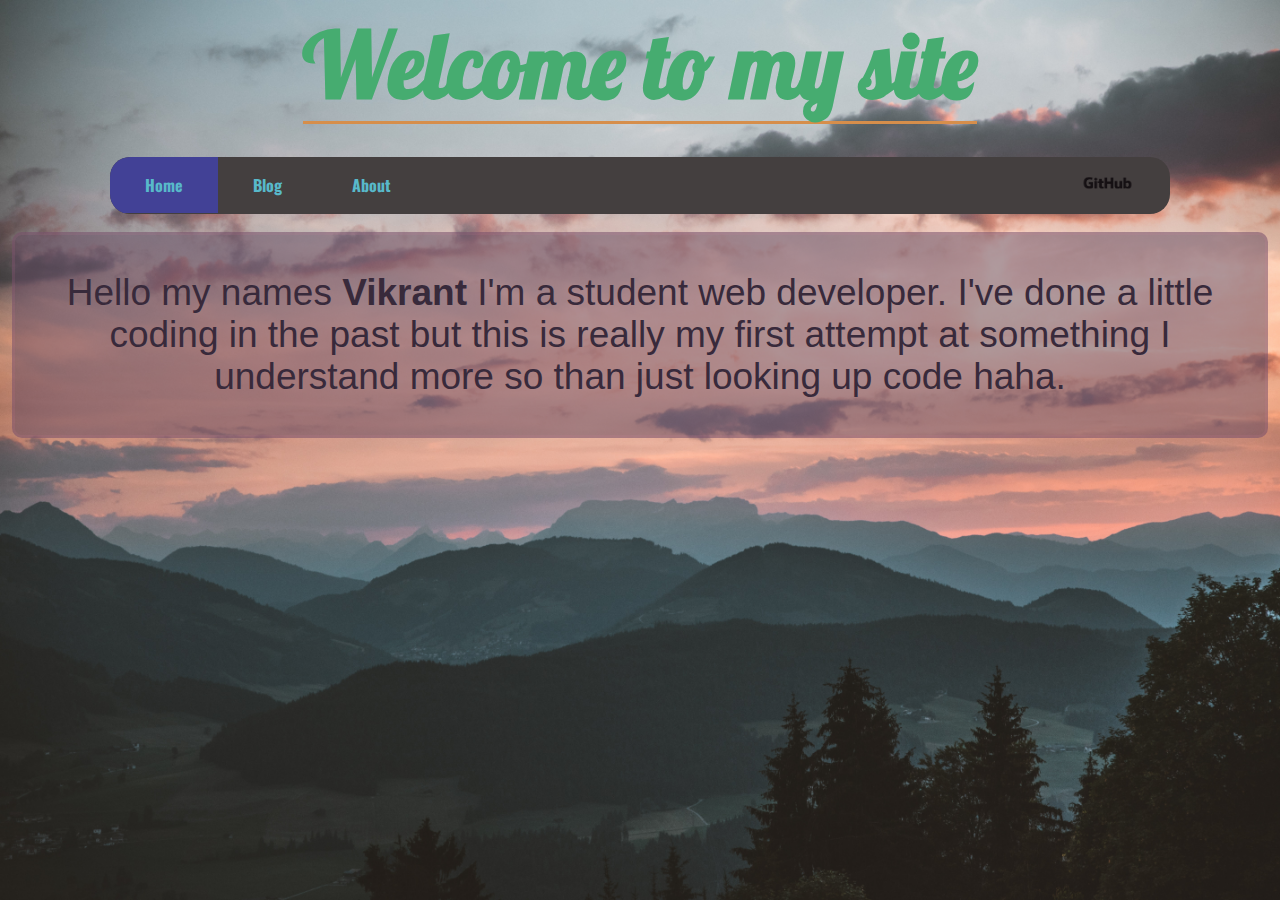
<file: index.html>
<!DOCTYPE html>
<html lang="en" class="homebackground innerbackground">

<head>
  <meta charset="UTF-8">
  <meta http-equiv="X-UA-Compatible" content="IE=edge">
  <meta name="viewport" content="width=device-width, initial-scale=1.0">
  <title>Blog</title>
  <link rel="stylesheet" type="text/css" href="../styles/main.css">
  <link rel="preconnect" href="https://fonts.googleapis.com">
<link rel="preconnect" href="https://fonts.gstatic.com" crossorigin>
<link href="https://fonts.googleapis.com/css2?family=Lobster&display=swap" rel="stylesheet">
<link rel="preconnect" href="https://fonts.googleapis.com">
<link rel="preconnect" href="https://fonts.gstatic.com" crossorigin>
<link href="https://fonts.googleapis.com/css2?family=Oswald:wght@300&family=Shizuru&display=swap" rel="stylesheet">

</head>

<body class="">
  <div class="centertext content">
    <h1 class="title">Welcome to my site</h1>
    </div>
    <br>
    <br>
<nav>
<div>
<ul class="ulclass content">
<li class="liclass"><a class="liaclass active" href="../index.html"><b>Home</b></a></li>
<li class="liclass"><a class="liaclass" href="../blog/blog.html"><b>Blog</b></a></li>
<li class="liclass"><a class="liaclass" href="#"><b>About</b></a></li>
<li class="liright"><a href="https://github.com/V1krant/"><img alt="Github" src="../imgs/GitHub_Logo.png" width="55" height="20"></a></li>
</ul>
</nav>
<br>
<div class="content2 border">
  <p style="font-size: 37px;">Hello my names <b>Vikrant</b> I'm a student web developer. I've done a little coding in the past but this is really my first attempt at something I understand more so than just looking up code haha.</p>
</div>
</body>

</html>
</file>
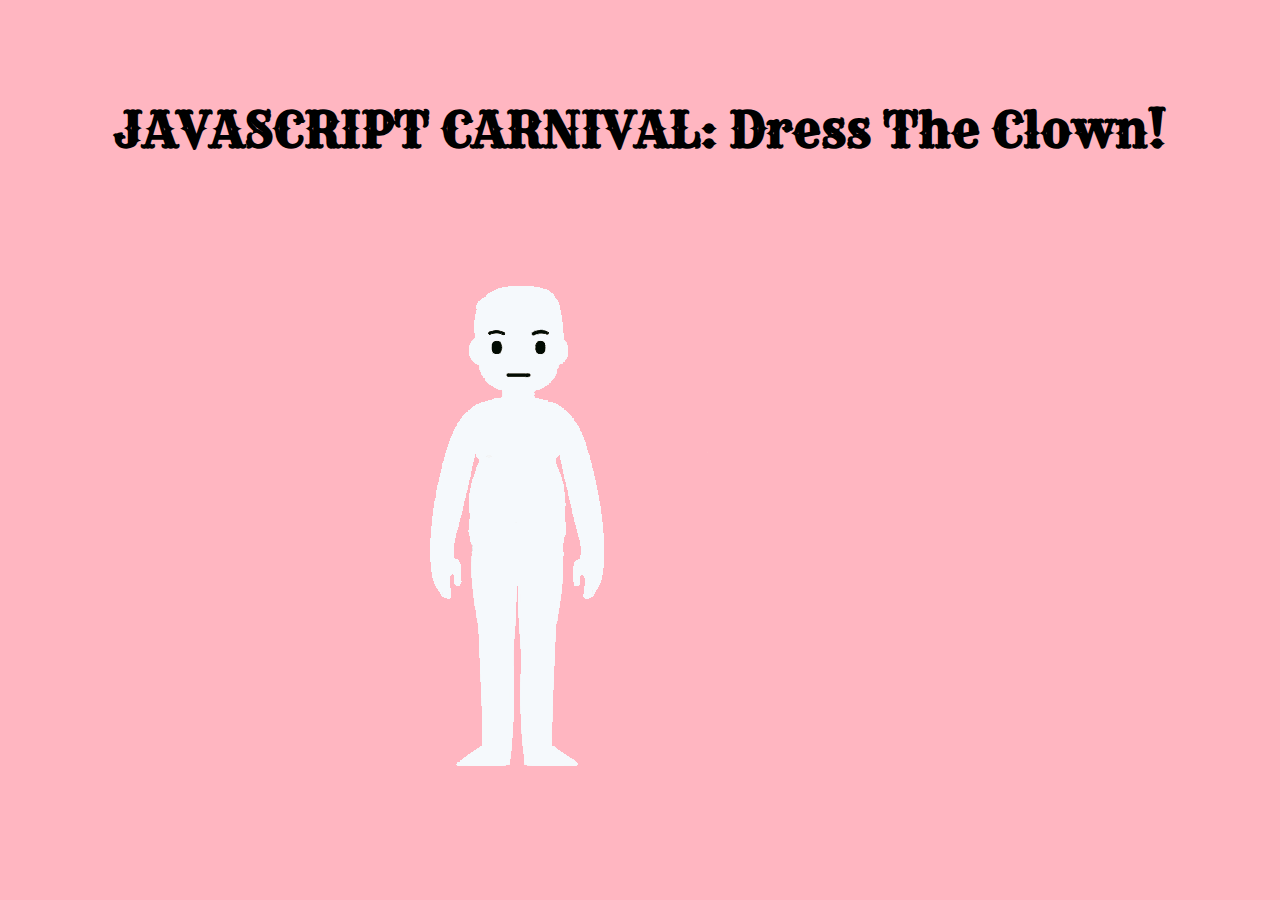
<file: dress-the-clown/index.html>
<!doctype html>
<html lang="en">
	<head>
		<meta charset="utf-8">
		<meta name="viewport" content="width=device-width, initial-scale=1, user-scalable=0, maximum-scale=1, minimum-scale=1">
		<title>JAVASCRIPT CARNIVAL: Dress The Clown!</title>
		<link href="https://fonts.googleapis.com/css?family=Rye&display=swap" rel="stylesheet">
		<link rel="stylesheet" href="../main.css">
	</head>
	<body>

		<h1> JAVASCRIPT CARNIVAL: Dress The Clown! </h1>

		<div class="dress-a-parent">
			<img id="head" class="dress-an-image head" src="./images/head0.png"> <br>
			<img id="body" class="dress-an-image body" src="./images/body0.png"> <br>
			<img id="shoes" class="dress-an-image shoes" src="./images/shoes0.png">
		</div>

		<script src="dress-the-clown.js"></script>
	</body>
</html>
</file>
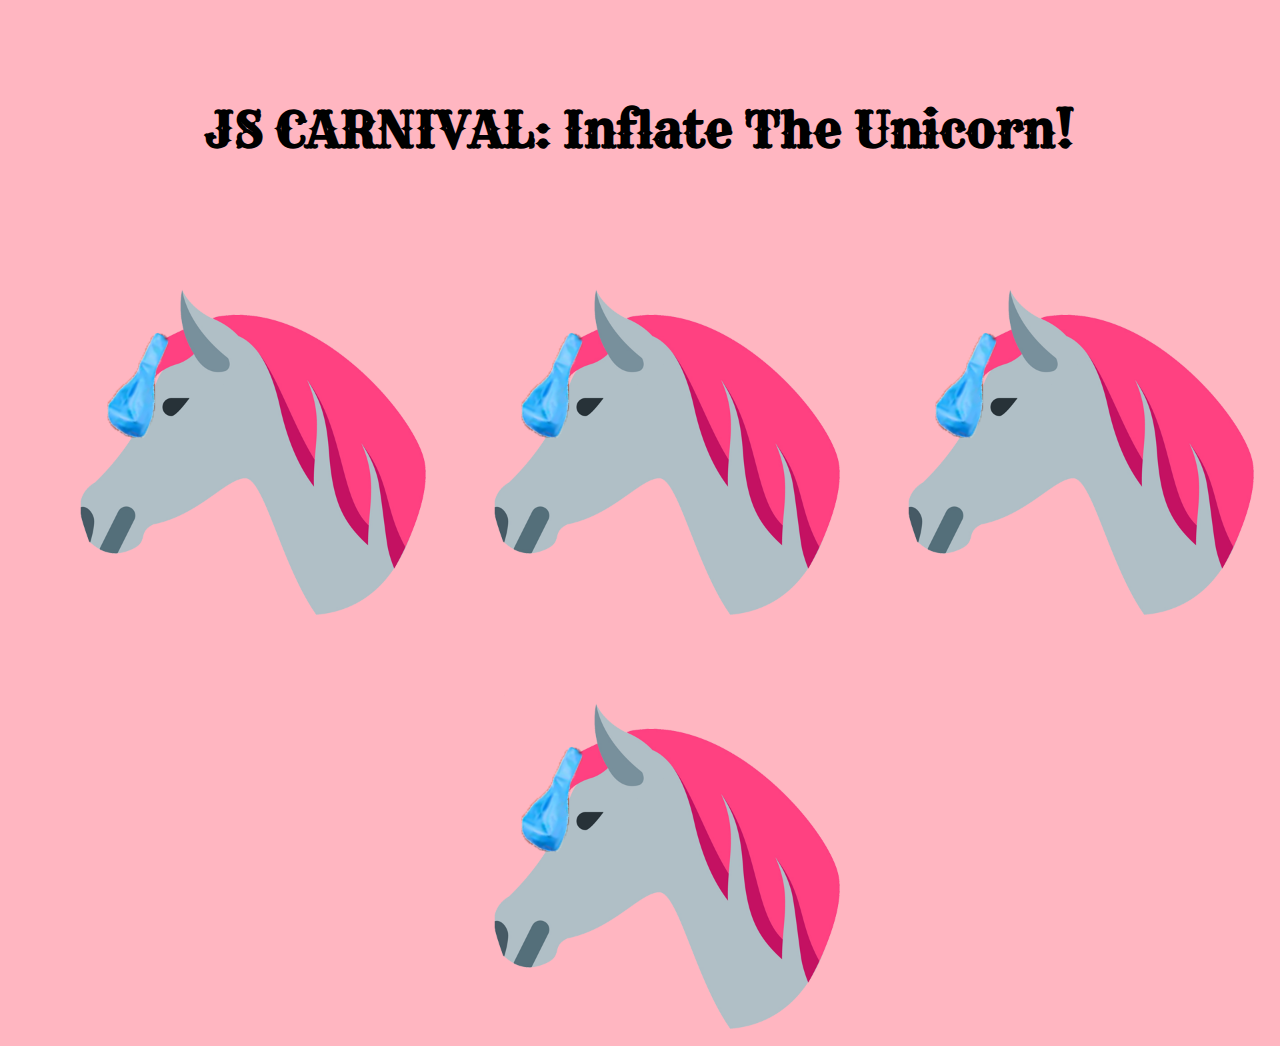
<file: inflate-the-unicorn/index.html>
<!doctype html>
<html lang="en">
	<head>
		<meta charset="utf-8">
		<meta name="viewport" content="width=device-width, initial-scale=1, user-scalable=0, maximum-scale=1, minimum-scale=1">
		<title>JS CARNIVAL: Inflate The Unicorn!</title>
		<link href="https://fonts.googleapis.com/css?family=Rye&display=swap" rel="stylesheet">
		<link rel="stylesheet" href="../main.css">
	</head>
	<body>

		<h1> JS CARNIVAL: Inflate The Unicorn! </h1>

		<div class="container">
			<img id="unicorn" class="inflate-an-image" src="./images/unicorn-0.png" >
			<img id="unicorn1" class="inflate-an-image" src="./images/unicorn-0.png" >
			<img id="unicorn2" class="inflate-an-image" src="./images/unicorn-0.png" >
      <img id="unicorn3" class="inflate-an-image" src="./images/unicorn-0.png" >
		</div>

		<script src="inflate-the-unicorn.js"></script>
	</body>

</html>
</file>
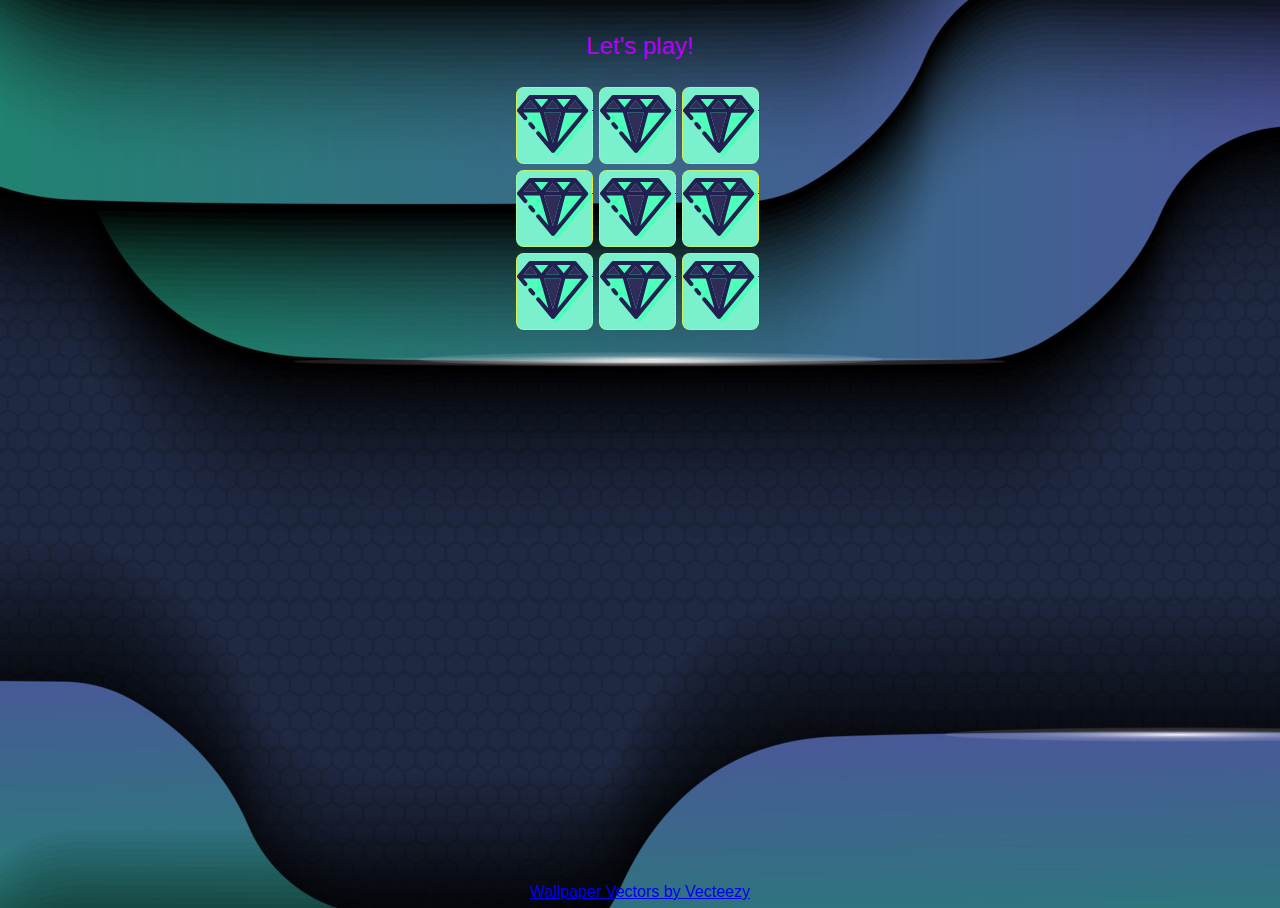
<file: minesweeper/index.html>
<!DOCTYPE html>
<html>
  <head>
    <title>Minesweeper</title>
    <link rel="stylesheet" href="minesweeper.css">
    <script src="lib/tests.js"></script>
    <script src="lib/lib.js"></script>
    <script src="minesweeper.js"></script>
  </head>
  <body>
    <div id="message"></div>
    <div id="notes"></div>
    <div class="board"></div>
    <a style="padding-top: 550px;"href="https://www.vecteezy.com/free-vector/wallpaper">Wallpaper Vectors by Vecteezy</a>
  </body>
</html>
</file>
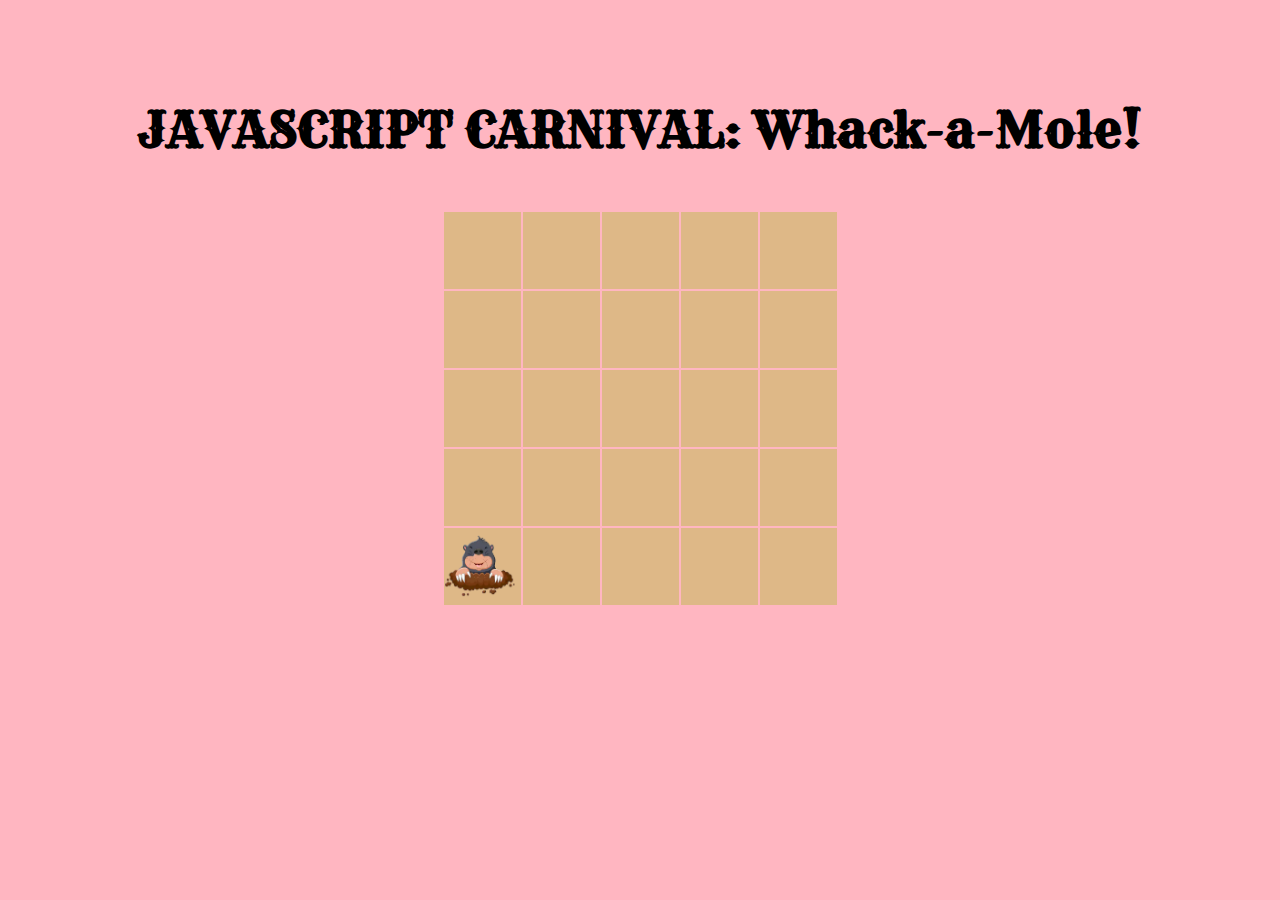
<file: whack-a-mole/index.html>
<!doctype html>
<html lang="en">
	<head>
	  <meta charset="utf-8">
	  <meta name="viewport" content="width=device-width, initial-scale=1, user-scalable=0, maximum-scale=1, minimum-scale=1">
	  <title>JAVASCRIPT CARNIVAL: Whack-a-Mole!</title>
	  <link href="https://fonts.googleapis.com/css?family=Rye&display=swap" rel="stylesheet">
	  <link rel="stylesheet" href="../main.css">
	</head>
	<body>

		<h1> JAVASCRIPT CARNIVAL: Whack-a-Mole! </h1>

		<table id="table">
		  <tr>
			<td>  </td>
			<td>  </td>
			<td>  </td>
			<td>  </td>
			<td>  </td>
		  </tr>
		  <tr>
			<td>  </td>
			<td>  </td>
			<td>  </td>
			<td>  </td>
			<td>  </td>
		  </tr>
		  <tr>
			<td>  </td>
			<td>  </td>
			<td>  </td>
			<td>  </td>
			<td>  </td>
		  </tr>
		  <tr>
			<td>  </td>
			<td>  </td>
			<td>  </td>
			<td>  </td>
			<td>  </td>
		  </tr>
		  <tr>
			<td>  </td>
			<td>  </td>
			<td>  </td>
			<td>  </td>
			<td>  </td>
		  </tr>
		</table>
		<script src="whack-a-mole.js"></script>
	</body>
</html>
</file>
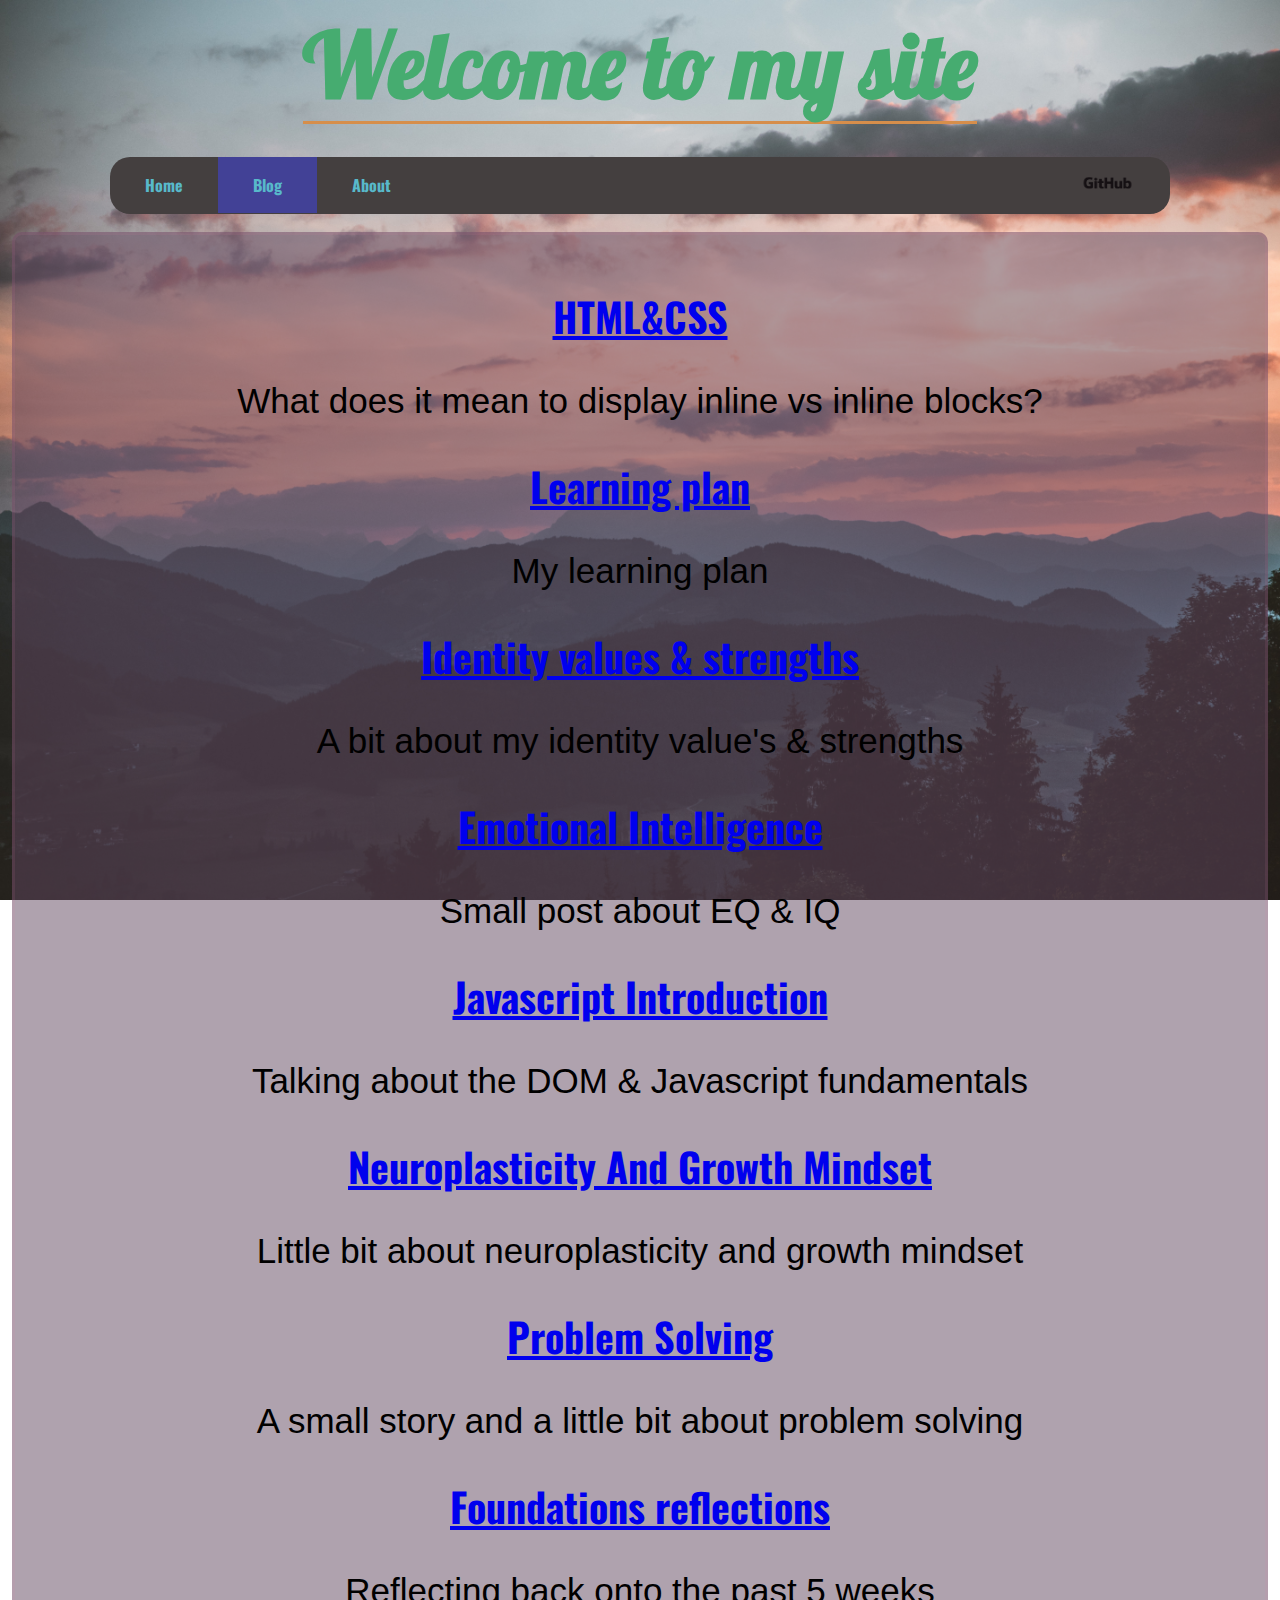
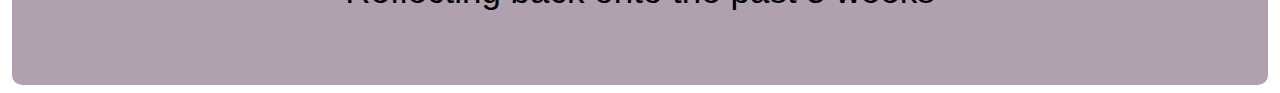
<file: blog/blog.html>
<!DOCTYPE html>
<html lang="en" class="homebackground innerbackground">

<head>
  <meta charset="UTF-8">
  <meta http-equiv="X-UA-Compatible" content="IE=edge">
  <meta name="viewport" content="width=device-width, initial-scale=1.0">
  <title>Blog</title>
  <link rel="stylesheet" type="text/css" href="../styles/blog.css">
  <link rel="preconnect" href="https://fonts.googleapis.com">
<link rel="preconnect" href="https://fonts.gstatic.com" crossorigin>
<link href="https://fonts.googleapis.com/css2?family=Lobster&display=swap" rel="stylesheet">
<link rel="preconnect" href="https://fonts.googleapis.com">
<link rel="preconnect" href="https://fonts.gstatic.com" crossorigin>
<link href="https://fonts.googleapis.com/css2?family=Oswald:wght@300&family=Shizuru&display=swap" rel="stylesheet">

</head>

<body class="">
  <div class="centertext content">
    <h1 class="title">Welcome to my site</h1>
    </div>
    <br>
    <br>
<nav>
<div>
<ul class="ulclass content">
<li class="liclass"><a class="liaclass" href="../index.html"><b>Home</b></a></li>
<li class="liclass"><a class="liaclass active" href="../blog/blog.html"><b>Blog</b></a></li>
<li class="liclass"><a class="liaclass" href="#"><b>About</b></a></li>
<li class="liright"><a href="https://github.com/V1krant/"><img alt="Github" src="../imgs/GitHub_Logo.png" width="55" height="20"></a></li>
</ul>
</nav>
<br>
<div class="content2 border">
  <br>
  <a href="../blog/html-css.html"><h2 class="h2style">HTML&CSS</h2></a>
  <p>What does it mean to display inline vs inline blocks?</p>
  <a href="../blog/learning-plan.html"><h2 class="h2style">Learning plan</h2></a>
  <p>My learning plan</p>
  <a href="../blog/identity-values.html"><h2 class="h2style">Identity values & strengths</h2></a>
  <p>A bit about my identity value's & strengths </p>
  <a href="../blog/emotional-intelligence.html"><h2 class="h2style">Emotional Intelligence</h2></a>
  <p>Small post about EQ & IQ</p>
  <a href="../blog/javascript-dom.html"><h2 class="h2style">Javascript Introduction</h2></a>
  <p>Talking about the DOM & Javascript fundamentals</p>
  <a href="../blog/neuroplasticity.html"><h2 class="h2style">Neuroplasticity And Growth Mindset</h2></a>
  <p>Little bit about neuroplasticity and growth mindset</p>
  <a href="../blog/problem-solving.html"><h2 class="h2style">Problem Solving</h2></a>
  <p>A small story and a little bit about problem solving</p>
  <a href="../blog/foundations-reflection.html"><h2 class="h2style">Foundations reflections</h2></a>
  <p>Reflecting back onto the past 5 weeks</p>
  <br>
  <br>
</div>
</body>

</html>
</file>
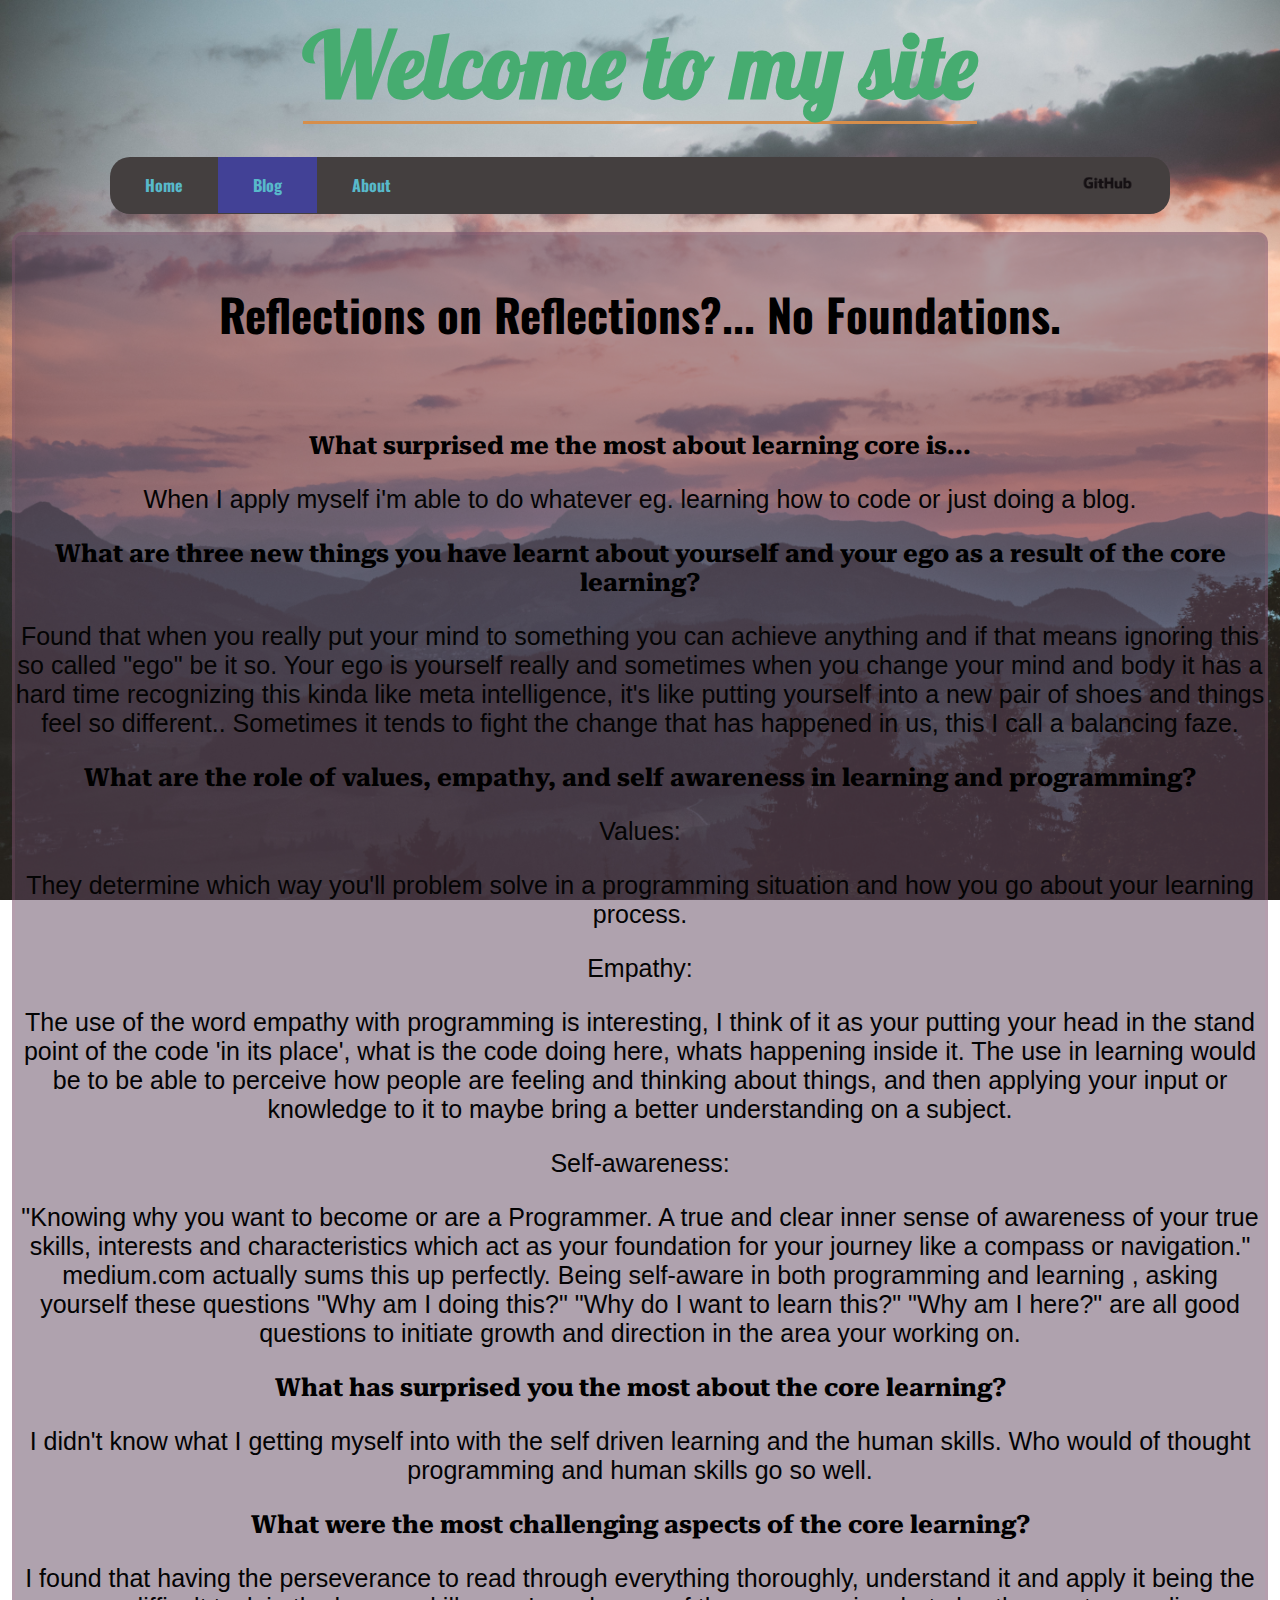
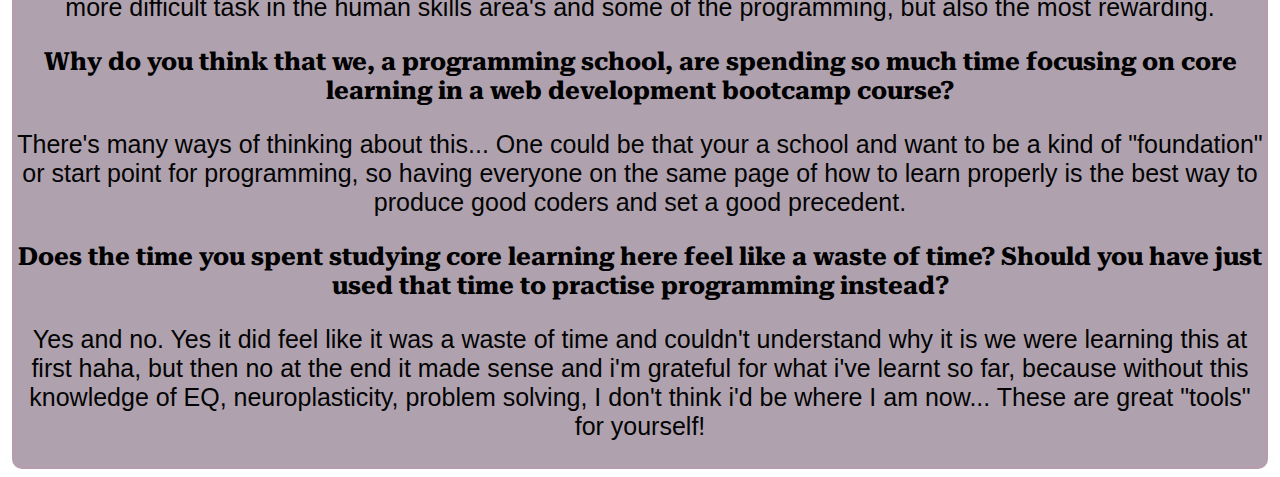
<file: blog/foundations-reflection.html>
<!DOCTYPE html>
<html lang="en" class="homebackground innerbackground">

<head>
  <meta charset="UTF-8">
  <meta http-equiv="X-UA-Compatible" content="IE=edge">
  <meta name="viewport" content="width=device-width, initial-scale=1.0">
  <title>Blog</title>
  <link rel="stylesheet" type="text/css" href="../styles/blogposts.css">
  <link rel="preconnect" href="https://fonts.googleapis.com">
<link rel="preconnect" href="https://fonts.gstatic.com" crossorigin>
<link href="https://fonts.googleapis.com/css2?family=Lobster&display=swap" rel="stylesheet">
<link rel="preconnect" href="https://fonts.googleapis.com">
<link rel="preconnect" href="https://fonts.gstatic.com" crossorigin>
<link href="https://fonts.googleapis.com/css2?family=Oswald:wght@300&family=Shizuru&display=swap" rel="stylesheet">
<link rel="preconnect" href="https://fonts.googleapis.com">
<link rel="preconnect" href="https://fonts.gstatic.com" crossorigin>
<link href="https://fonts.googleapis.com/css2?family=Roboto+Serif:ital,wght@1,300&display=swap" rel="stylesheet">
</head>

<body class="">
  <div class="centertext content">
    <h1 class="title">Welcome to my site</h1>
    </div>
    <br>
    <br>
<nav>
<div>
<ul class="ulclass content">
<li class="liclass"><a class="liaclass" href="../index.html"><b>Home</b></a></li>
<li class="liclass"><a class="liaclass active" href="../blog/blog.html"><b>Blog</b></a></li>
<li class="liclass"><a class="liaclass" href="#"><b>About</b></a></li>
<li class="liright"><a href="https://github.com/V1krant/"><img alt="Github" src="../imgs/GitHub_Logo.png" width="55" height="20"></a></li>
</ul>
</nav>
<br>
<div class="content2 border">
<h3 style="font-size: 45px;">Reflections on Reflections?... No Foundations.</h3>
<br>
<h2 class="stylehs">What surprised me the most about learning core is...</h2>
<p>
  When I apply myself i'm able to do whatever eg. learning how to code or just doing a blog.
</p>
<h2 class="stylehs">What are three new things you have learnt about yourself and your ego as a result of the core learning?</h2>
<p>
  Found that when you really put your mind to something you can achieve anything and if that means ignoring this so called "ego" be it so. 
  Your ego is yourself really and sometimes when you change your mind and body it has a hard time recognizing this kinda like meta intelligence, it's like putting yourself into a new pair of shoes and things feel so different.. Sometimes it tends to fight the change that has happened in us, this I call a balancing faze.
</p>
<h2 class="stylehs">What are the role of values, empathy, and self awareness in learning and programming?</h2>
<p>
  Values: 
</p>
<p>
  They determine which way you'll problem solve in a programming situation and how you go about your learning process.
  </p>
<p>Empathy: </p>
<p>
  The use of the word empathy with programming is interesting, I think of it as your putting your head in the stand point of the code 'in its place', what is the code doing here, whats happening inside it. The use in learning would be to be able to perceive how people are feeling and thinking about things, and then applying your input or knowledge to it to maybe bring a better understanding on a subject.
</p>
<p>Self-awareness:</p>
<p>
  "Knowing why you want to become or are a Programmer. A true and clear inner sense of awareness of your true skills, interests and characteristics which act as your foundation for your journey like a compass or navigation." medium.com actually sums this up perfectly. Being self-aware in both programming and learning , asking yourself these questions "Why am I doing this?" "Why do I want to learn this?" "Why am I here?" are all good questions to initiate growth and direction in the area your working on.
</p>
<h2 class="stylehs">What has surprised you the most about the core learning?</h2>
<p>
  I didn't know what I getting myself into with the self driven learning and the human skills. Who would of thought programming and human skills go so well.
</p>
<h2 class="stylehs">What were the most challenging aspects of the core learning?</h2>
<p>
  I found that having the perseverance to read through everything thoroughly, understand it and apply it being the more difficult task in the human skills area's and some of the programming, but also the most rewarding. 
</p>
<h2 class="stylehs">Why do you think that we, a programming school, are spending so much time focusing on core learning in a web development bootcamp course?</h2>
<p>
  There's many ways of thinking about this... One could be that your a school and want to be a kind of "foundation" or start point for programming, so having everyone on the same page of how to learn properly is the best way to produce good coders and set a good precedent.
</p>
<h2 class="stylehs">Does the time you spent studying core learning here feel like a waste of time? Should you have just used that time to practise programming instead?</h2>
<p>
  Yes and no. Yes it did feel like it was a waste of time and couldn't understand why it is we were learning this at first haha, but then no at the end it made sense and i'm grateful for what i've learnt so far, because without this knowledge of EQ, neuroplasticity, problem solving, I don't think i'd be where I am now... These are great "tools" for yourself!
</p>
</div>
</body>

</html>
</file>
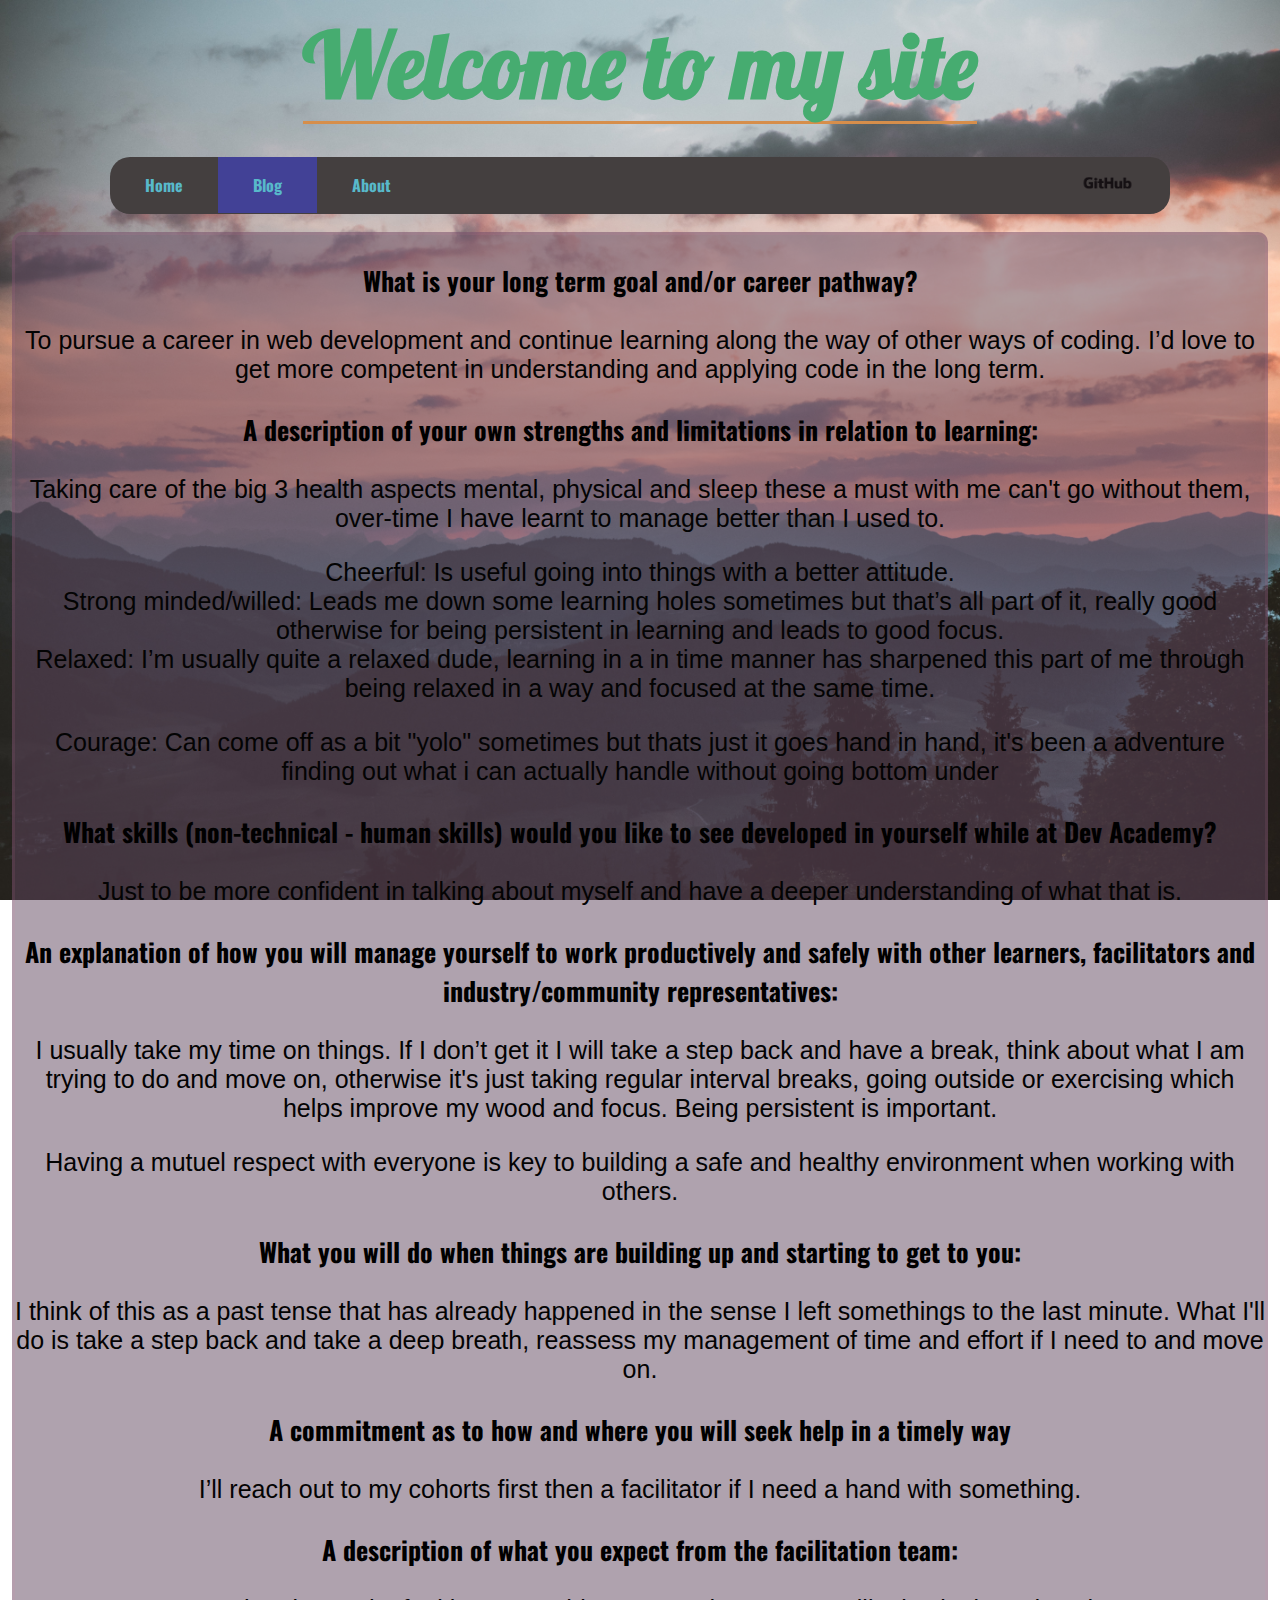
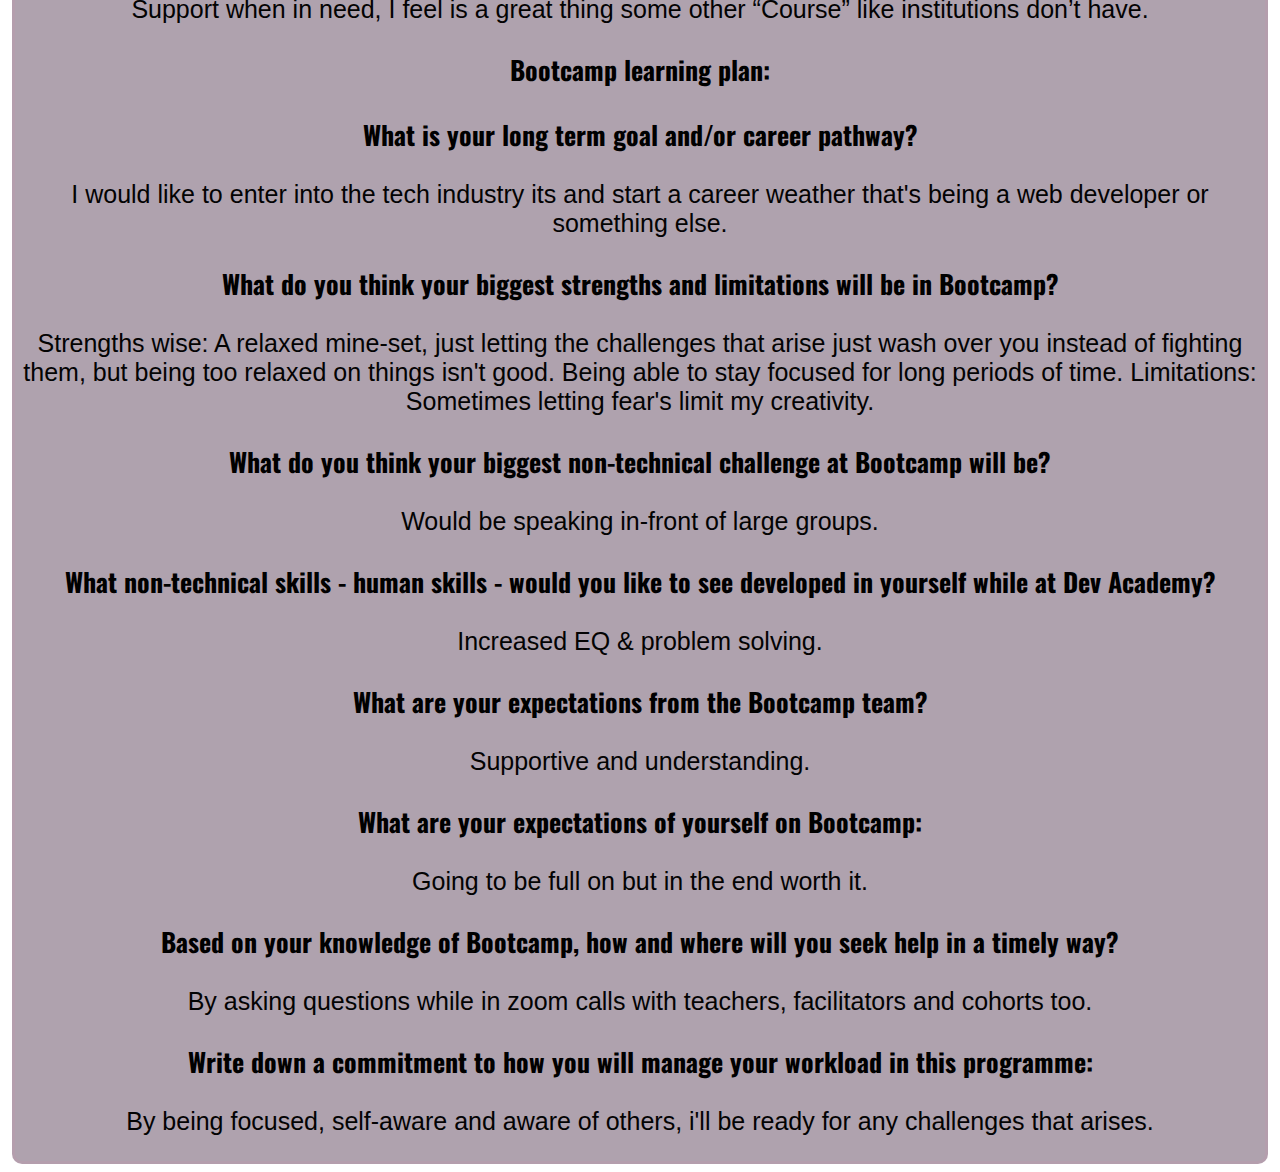
<file: blog/learning-plan.html>
<!DOCTYPE html>
<html lang="en" class="homebackground innerbackground">

<head>
  <meta charset="UTF-8">
  <meta http-equiv="X-UA-Compatible" content="IE=edge">
  <meta name="viewport" content="width=device-width, initial-scale=1.0">
  <title>Blog</title>
  <link rel="stylesheet" type="text/css" href="../styles/blogposts.css">
  <link rel="preconnect" href="https://fonts.googleapis.com">
<link rel="preconnect" href="https://fonts.gstatic.com" crossorigin>
<link href="https://fonts.googleapis.com/css2?family=Lobster&display=swap" rel="stylesheet">
<link rel="preconnect" href="https://fonts.googleapis.com">
<link rel="preconnect" href="https://fonts.gstatic.com" crossorigin>
<link href="https://fonts.googleapis.com/css2?family=Oswald:wght@300&family=Shizuru&display=swap" rel="stylesheet">

</head>

<body class="">
  <div class="centertext content">
    <h1 class="title">Welcome to my site</h1>
    </div>
    <br>
    <br>
<nav>
<div>
<ul class="ulclass content">
<li class="liclass"><a class="liaclass" href="../index.html"><b>Home</b></a></li>
<li class="liclass"><a class="liaclass active" href="../blog/blog.html"><b>Blog</b></a></li>
<li class="liclass"><a class="liaclass" href="#"><b>About</b></a></li>
<li class="liright"><a href="https://github.com/V1krant/"><img alt="Github" src="../imgs/GitHub_Logo.png" width="55" height="20"></a></li>
</ul>
</nav>
<br>
<div class="content2 border">
  <h3>What is your long term goal and/or career pathway?</h3>

  <p>To pursue a career in web development and continue learning along the way of other ways of coding. I’d love to get more competent in understanding and applying code in the long term.</p>
  
  <h3>A description of your own strengths and limitations in relation to learning:</h3>
  <p>Taking care of the big 3 health aspects mental, physical and sleep these a must with me can't go without them, over-time I have learnt to manage better than I used to.</p><p>Cheerful: Is useful going into things with a better attitude.<br>
  Strong minded/willed: Leads me down some learning holes sometimes but that’s all part of it, really good otherwise for being persistent in learning and leads to good focus.<br>
  Relaxed: I’m usually quite a relaxed dude, learning in a in time manner has sharpened this part of me through being relaxed in a way and focused at the same time.</p>
  <p>Courage: Can come off as a bit "yolo" sometimes but thats just it goes hand in hand, it's been a adventure finding out what i can actually handle without going bottom under</p>
  
  <h3>What skills (non-technical - human skills) would you like to see developed in yourself while at Dev Academy?</h3>
  
  <p>Just to be more confident in talking about myself and have a deeper understanding of what that is.</p>
  
  <h3>An explanation of how you will manage yourself to work productively and safely with other learners, facilitators and industry/community representatives:</h3>
  
  <p>I usually take my time on things. If I don’t get it I will take a step back and have a break, think about what I am trying to do and move on, otherwise it's just taking regular interval breaks, going outside or exercising which helps improve my wood and focus. Being persistent is important.</p>
  <p>Having a mutuel respect with everyone is key to building a safe and healthy environment when working with others.</p>
  
  <h3>What you will do when things are building up and starting to get to you:</h3>
  
  <p>I think of this as a past tense that has already happened in the sense I left somethings to the last minute. What I'll do is take a step back and take a deep breath, reassess my management of time and effort if I need to and move on.</p>
  
  <h3>A commitment as to how and where you will seek help in a timely way</h3>
  
  <p>I’ll reach out to my cohorts first then a facilitator if I need a hand with something.</p>
  
  <h3>A description of what you expect from the facilitation team:</h3>
  
  <p>Support when in need, I feel is a great thing some other “Course” like institutions don’t have.
  </p>

  <h3>Bootcamp learning plan:</h3>

  <h3>What is your long term goal and/or career pathway?</h3>
  <p>
    I would like to enter into the tech industry its and start a career weather that's being a web developer or something else.
  </p>

  <h3>What do you think your biggest strengths and limitations will be in Bootcamp?</h3>
  <p>
   Strengths wise: A relaxed mine-set, just letting the challenges that arise just wash over you instead of fighting them, but being too relaxed on things isn't good. Being able to stay focused for long periods of time.
   Limitations: Sometimes letting fear's limit my creativity.
  </p>

  <h3>What do you think your biggest non-technical challenge at Bootcamp will be?</h3>
  <p>
    Would be speaking in-front of large groups.
  </p>

  <h3>What non-technical skills - human skills - would you like to see developed in yourself while at Dev Academy?</h3>
  <p>
    Increased EQ & problem solving.
  </p>

  <h3>What are your expectations from the Bootcamp team?</h3>
  <p>
    Supportive and understanding.
  </p>

  <h3>What are your expectations of yourself on Bootcamp:</h3>
  <p>
    Going to be full on but in the end worth it.
  </p>

  <h3>Based on your knowledge of Bootcamp, how and where will you seek help in a timely way?</h3>
  <p>
    By asking questions while in zoom calls with teachers, facilitators and cohorts too.
  </p>

  <h3>Write down a commitment to how you will manage your workload in this programme:</h3>
  <p>
   By being focused, self-aware and aware of others, i'll be ready for any challenges that arises.
  </p>
</div>
</body>

</html>
</file>
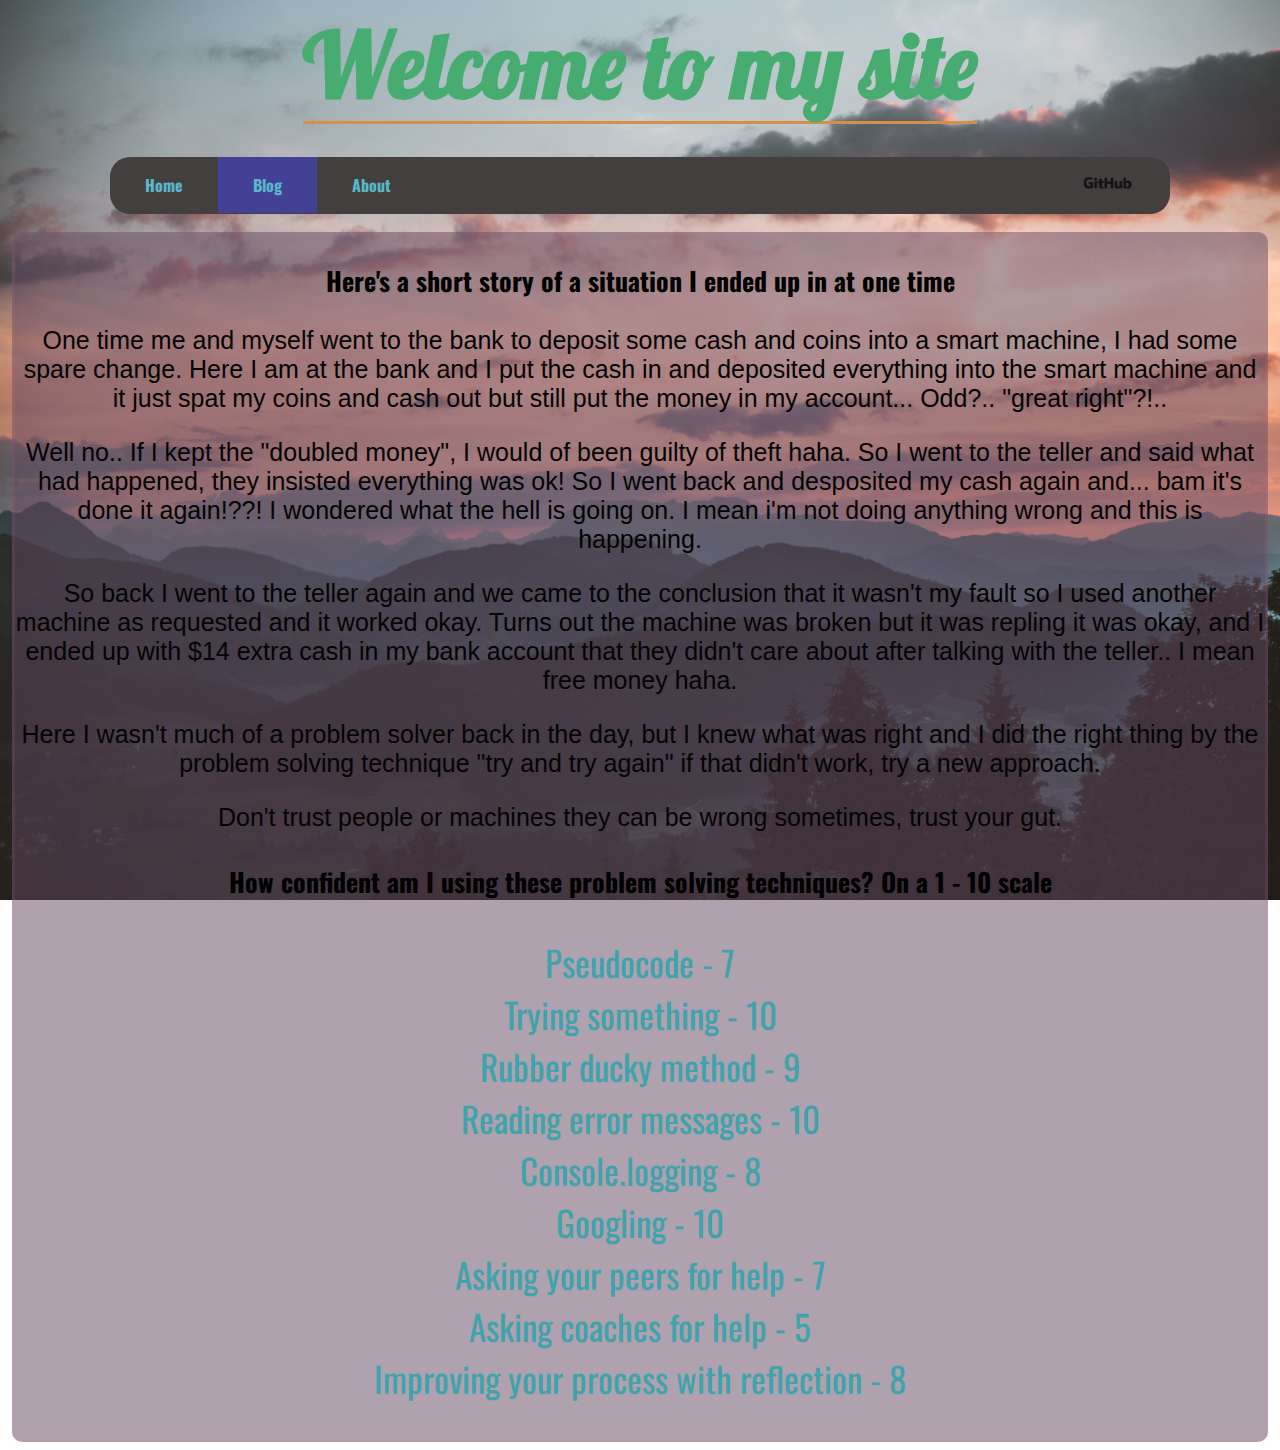
<file: blog/problem-solving.html>
<!DOCTYPE html>
<html lang="en" class="homebackground innerbackground">

<head>
  <meta charset="UTF-8">
  <meta http-equiv="X-UA-Compatible" content="IE=edge">
  <meta name="viewport" content="width=device-width, initial-scale=1.0">
  <title>Blog</title>
  <link rel="stylesheet" type="text/css" href="../styles/blogposts.css">
  <link rel="preconnect" href="https://fonts.googleapis.com">
<link rel="preconnect" href="https://fonts.gstatic.com" crossorigin>
<link href="https://fonts.googleapis.com/css2?family=Lobster&display=swap" rel="stylesheet">
<link rel="preconnect" href="https://fonts.googleapis.com">
<link rel="preconnect" href="https://fonts.gstatic.com" crossorigin>
<link href="https://fonts.googleapis.com/css2?family=Oswald:wght@300&family=Shizuru&display=swap" rel="stylesheet">

</head>

<body class="">
  <div class="centertext content">
    <h1 class="title">Welcome to my site</h1>
    </div>
    <br>
    <br>
<nav>
<div>
<ul class="ulclass content">
<li class="liclass"><a class="liaclass" href="../index.html"><b>Home</b></a></li>
<li class="liclass"><a class="liaclass active" href="../blog/blog.html"><b>Blog</b></a></li>
<li class="liclass"><a class="liaclass" href="#"><b>About</b></a></li>
<li class="liright"><a href="https://github.com/V1krant/"><img alt="Github" src="../imgs/GitHub_Logo.png" width="55" height="20"></a></li>
</ul>
</nav>
<br>
<div class="content2 border">
  <h3>Here's a short story of a situation I ended up in at one time</h3>

   <p>
    One time me and myself went to the bank to deposit some cash and coins into a smart machine, I had some spare change. Here I am at the bank and I put the cash in and deposited everything into the smart machine and it just spat my coins and cash out but still put the money in my account... Odd?.. "great right"?!.. 
   </p>
   <p>
    Well no.. If I kept the "doubled money", I would of been guilty of theft haha. So I went to the teller and said what had happened, they insisted everything was ok! So I went back and desposited my cash again and... bam it's done it again!??! I wondered what the hell is going on. I mean i'm not doing anything wrong and this is happening. 
    </p>
    <p>
    So back I went to the teller again and we came to the conclusion that it wasn't my fault so I used another machine as requested and it worked okay. Turns out the machine was broken but it was repling it was okay, and I ended up with $14 extra cash in my bank account that they didn't care about after talking with the teller.. I mean free money haha. 
    </p>
    <p>
      Here I wasn't much of a problem solver back in the day, but I knew what was right and I did the right thing by the problem solving technique "try and try again" if that didn't work, try a new approach.
    </p>
    <p>
    Don't trust people or machines they can be wrong sometimes, trust your gut.
    </p>
    <h3 style="margin: 30px 0px 30px 0px;">How confident am I using these problem solving techniques? On a 1 - 10 scale</h3>
    <p id="plist">
    Pseudocode - 7<br>Trying something - 10<br>Rubber ducky method - 9<br>Reading error messages - 10<br>Console.logging - 8<br>Googling - 10<br>Asking your peers for help - 7<br>Asking coaches for help - 5<br>Improving your process with reflection - 8
    </p>
  </div>
</body>

</html>
</file>
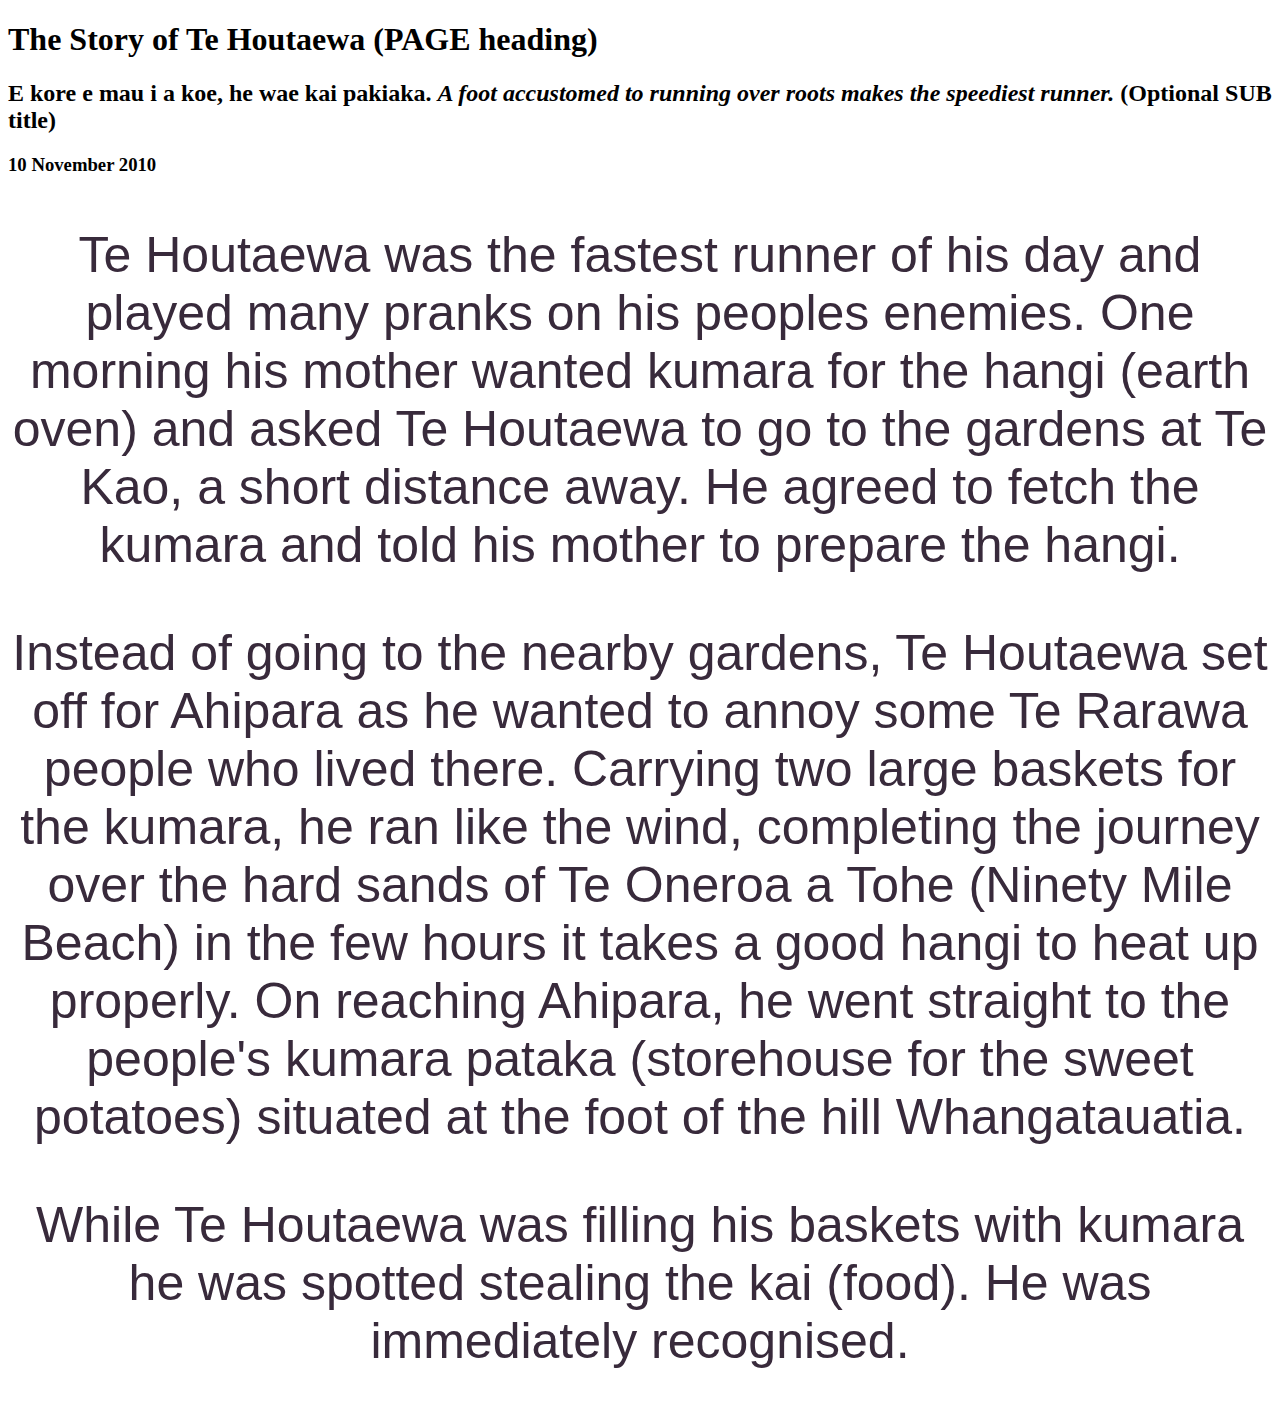
<file: blog/te-houtaewa-template.html>
<!DOCTYPE html>
<html>
  <head>
    <title>Stories and Legends (PAGE title) </title>
    <meta charset="UTF-8">
    <link href="../styles/main.css" rel="stylesheet" type="text/css">
  </head>
  
  <body>
    <h1>The Story of Te Houtaewa (PAGE heading)</h1>
    <h2>E kore e mau i a koe, he wae kai pakiaka. <em>A foot accustomed to running over roots makes the speediest runner.</em> (Optional SUB title) </h2>
    <h3>10 November 2010</h3>
    
    <p>
      Te Houtaewa was the fastest runner of his day and played many pranks on his peoples enemies. One morning his mother wanted kumara for the hangi (earth oven) and asked Te Houtaewa to go to the gardens at Te Kao, a short distance away. He agreed to fetch the kumara and told his mother to prepare the hangi.
    </p>
    <p>
      Instead of going to the nearby gardens, Te Houtaewa set off for Ahipara as he wanted to annoy some Te Rarawa people who lived there. Carrying two large baskets for the kumara, he ran like the wind, completing the journey over the hard sands of Te Oneroa a Tohe (Ninety Mile Beach) in the few hours it takes a good hangi to heat up properly. On reaching Ahipara, he went straight to the people's kumara pataka (storehouse for the sweet potatoes) situated at the foot of the hill Whangatauatia.
    </p>
    <p>
      While Te Houtaewa was filling his baskets with kumara he was spotted stealing the kai (food). He was immediately recognised.
    </p>
    
    <!-- this is a comment. -->
  
  </body>
</html>
</file>
<file: styles/main.css>
.homebackground {
  background: url("../imgs/1261728.jpg") no-repeat center center fixed;
  background-position: center;
  background-size: cover;
}

.style2 {
  display: inline;
  list-style-type: none;
  font-family: Helvetica, Arial,  sans-serif;
  font-size: 50px;
  margin: 0px;
  padding: 15px;
  color:rgb(82, 173, 82);
  }

/*
.nostyle {
list-style-type: none;
font-family: 'Butterfly Kids', cursive;
font-size: 100px;
margin: 25px;
color:rgb(82, 173, 82);
}
*/

.centertext {
  text-align: center;
}

.content {
max-width: 1060px;
margin: auto;
}

.content2 {
  max-width: 1250px;
  margin: auto;
}

.innerbackground {

}

.title {
  font-family: 'Lobster', cursive;
  font-size: 90px;
  color: rgb(70, 172, 112);
  border-style: solid;
  border-top: none;
  border-right: none;
  border-left: none;
  border-color: rgb(214, 142, 75);
  border-width: fit-content;
  display: inline;
}

.border {
  border-style: solid;
  border-color: rgba(224, 130, 169, 0.1);
  border-radius: 10px;
  background: rgba(95, 69, 93, 0.5);
  background-origin: content-box;
}

.liright {
  float: right;
}

ul {
  list-style-type: none;
  border-radius: 20px;
  margin: 0;
  padding: 0;
  overflow: hidden;
  background-color: rgb(68, 63, 63);
}

li {
  font-family: 'Oswald', sans-serif;
  float: left;
}

li a {
  display: block;
  color: rgb(88, 185, 202);
  text-align: center;
  padding: 16px 35px;
  text-decoration: none;
}

li a:hover:not(.active) {
  background-color: #111;
}

.active {
  background-color: #424196;
}

body {
}

p {
  font-family: Arial, Helvetica, sans-serif;
  font-size: 50px;
  color:rgb(56, 42, 59);
  text-align: center;
}
</file>
<file: main.css>
body {
	font-family: 'Rye', cursive;
	background-color: LightPink;
}

h1 { 
	margin-top: 100px;
	margin-bottom: 50px;
	font-size: 3em;
	text-align: center;
}

table {
  margin-right: center;
  margin-left: center;
  margin: 0 auto;
}

td {
  background-color: BurlyWood;
  height: 75px;
  width: 75px;
}

.container{
    text-align: center;
}

.inflate-an-image{
    display: inline-block;
    width: 400px;
    height: 400px;
    margin: 5px;
}

.dress-a-parent {
  display: block;
  margin-left: auto;
  margin-right: auto;
  width: 50%;
  position: relative;
  top: 0;
  left: 0;
}

.dress-an-image {
  position: absolute;
  top: 0px;
  left: 0px;
}

.head {
  z-index: 2
}

.body {
  z-index: 0
}

.shoes {
  z-index: 1
}
</file>
<file: minesweeper/minesweeper.css>
html, body {
  height: 100%;
  font-family: 'Open Sans', sans-serif
}

body {
  display: flex;
  align-items: center;
  justify-content: flex-center;
  flex-direction: column;
  background: url("images/fot.jpg") no-repeat center center fixed;
}

#message, #notes {
  display: flex;
  flex-direction: column;
  align-items: center;
}

#message {
  color: rgb(183, 0, 255);
  font-size: 1.5rem;
  
}

.board {
  display: flex;
  flex-wrap: wrap;
}

.board div {
  color: green;
  font-size: 2rem;
  width: 75px;
  height: 75px;
  border: 1px rgb(245, 248, 54) dotted;
  border-radius: 10%;
  background-color: yellowgreen;
  margin: 3px;
  display: flex;
  align-items: center;
  justify-content: center;
}

.board div:hover {
  background-color: white;
}

div.mine, div.mine:hover {
  background: no-repeat center/60% url("images/bomb.svg") crimson;
}

div.hidden {
 /* background: #eee; */
 background: url("images/diamond.svg") rgb(122, 240, 204);
}

div.hidden:hover {
 /* background: #ccc; */
 background: url("images/diamond.svg") yellowgreen;
}

div.marked, div.marked:hover {
  background: no-repeat center/60% url("images/mark.svg") deepskyblue;
}
</file>
<file: styles/blog.css>
.homebackground {
  background: url("../imgs/1261728.jpg") no-repeat center center fixed;
  background-position: center;
  background-size: cover;
}

.style2 {
  display: inline;
  list-style-type: none;
  font-family: Helvetica, Arial,  sans-serif;
  font-size: 50px;
  margin: 0px;
  padding: 15px;
  color:rgb(82, 173, 82);
  }




.centertext {
  text-align: center;
}

.content {
max-width: 1060px;
margin: auto;
}

.content2 {
  max-width: 1250px;
  margin: auto;
}


.title {
  font-family: 'Lobster', cursive;
  font-size: 90px;
  color: rgb(70, 172, 112);
  border-style: solid;
  border-top: none;
  border-right: none;
  border-left: none;
  border-color: rgb(214, 142, 75);
  border-width: fit-content;
  display: inline;
}

.border {
  border-style: solid;
  border-color: rgba(224, 130, 169, 0.1);
  border-radius: 10px;
  background: rgba(95, 69, 93, 0.5);
  background-origin: content-box;
}

.liright {
  float: right;
}

.h2style {
  font-family: 'Oswald', sans-serif;
  font-size: 40px;
  font-display: inline;
  font-style: bold;
  text-align: center;
  }
  

ul {
  list-style-type: none;
  border-radius: 20px;
  margin: 0;
  padding: 0;
  overflow: hidden;
  background-color: rgb(68, 63, 63);
}

li {
  font-family: 'Oswald', sans-serif;
  float: left;
}

li a {
  display: block;
  color: rgb(88, 185, 202);
  text-align: center;
  padding: 16px 35px;
  text-decoration: none;
}

li a:hover:not(.active) {
  background-color: #111;
}

.active {
  background-color: #424196;
}

body {
}

p {
  font-family: Arial, Helvetica, sans-serif;
  font-size: 35px;
  color:rgb(0, 0, 0);
  text-align: center;
}
</file>
<file: styles/blogposts.css>
.homebackground {
  background: url("../imgs/1261728.jpg") no-repeat center center fixed;
  background-position: center;
  background-size: cover;
}

.style2 {
  display: inline;
  list-style-type: none;
  font-family: Helvetica, Arial,  sans-serif;
  font-size: 50px;
  margin: 0px;
  padding: 15px;
  color:rgb(82, 173, 82);
  }

/*
.nostyle {
list-style-type: none;
font-family: 'Butterfly Kids', cursive;
font-size: 100px;
margin: 25px;
color:rgb(82, 173, 82);
}
*/

.centertext {
  text-align: center;
}

.content {
max-width: 1060px;
margin: auto;
}

.content2 {
  max-width: 1250px;
  margin: auto;
}

.title {
  font-family: 'Lobster', cursive;
  font-size: 90px;
  color: rgb(70, 172, 112);
  border-style: solid;
  border-top: none;
  border-right: none;
  border-left: none;
  border-color: rgb(214, 142, 75);
  border-width: fit-content;
  display: inline;
}

.border {
  border-style: solid;
  border-color: rgba(224, 130, 169, 0.1);
  border-radius: 10px;
  background: rgba(95, 69, 93, 0.5);
  background-origin: content-box;
}

.liright {
  float: right;
}

.imgborder {
  display: inline-block;
  padding: 0px 0px 0px 70px;
}

.imginlineborder {
  display: inline;
}

.eqimage {
  display: block;
  opacity: 0.7;
  display: flex;
  justify-content: center;
}

.h2element {
  text-align: center;
  font-size: 33px;
  font-family: 'Architects Daughter', cursive;
}

.stylehs {
  text-align: center;
  font-size: 25px;
  font-family: 'Roboto Serif', serif;
}

.atag {
  text-align: center; 
  font-size: 31px;
  opacity: 0.8;
}

.ptag {
  font-family: 'Architects Daughter', cursive;
}

#javascriptimages {
  width: 350x;
  height: 350px;
  display: flex;
  justify-content: center;
}

#doveimage {
  display: flex;
  justify-content: center;
}

#javascriptcode {
  padding-right: 40px;
   height: 70px;
   margin: 30px 0px 0px -100px;
}

#plist {
  font-family: 'Oswald', sans-serif;
 /* margin: 20px 0px 30px -350px; */
  text-decoration: thick;
  font-size: 35px;
  color: #3ea3aa;
}

#neuroheader {
  /* font-family: 'Architects Daughter', cursive; */
  font-family: 'Oswald', sans-serif;
  font-family: 'Shizuru', cursive;
  font-size: 40px;
}

h3 {
  font-family: 'Oswald', sans-serif;
  text-align: center;
  font-size: 26px;
}

h4 {
  font-family: 'Oswald', sans-serif;
  font-size: 26px;
  text-align: center;
}

ul {
  list-style-type: none;
  border-radius: 20px;
  margin: 0;
  padding: 0;
  overflow: hidden;
  background-color: rgb(68, 63, 63);
}

li {
  font-family: 'Oswald', sans-serif;
  float: left;
}

li a {
  display: block;
  color: rgb(88, 185, 202);
  text-align: center;
  padding: 16px 35px;
  text-decoration: none;
}

li a:hover:not(.active) {
  background-color: #111;
}

.active {
  background-color: #424196;
}

body {
}

p {
  font-family: Arial, Helvetica, sans-serif;
  font-size: 25px;
  color:rgb(3, 3, 3);
  text-align: center;
}
</file>
